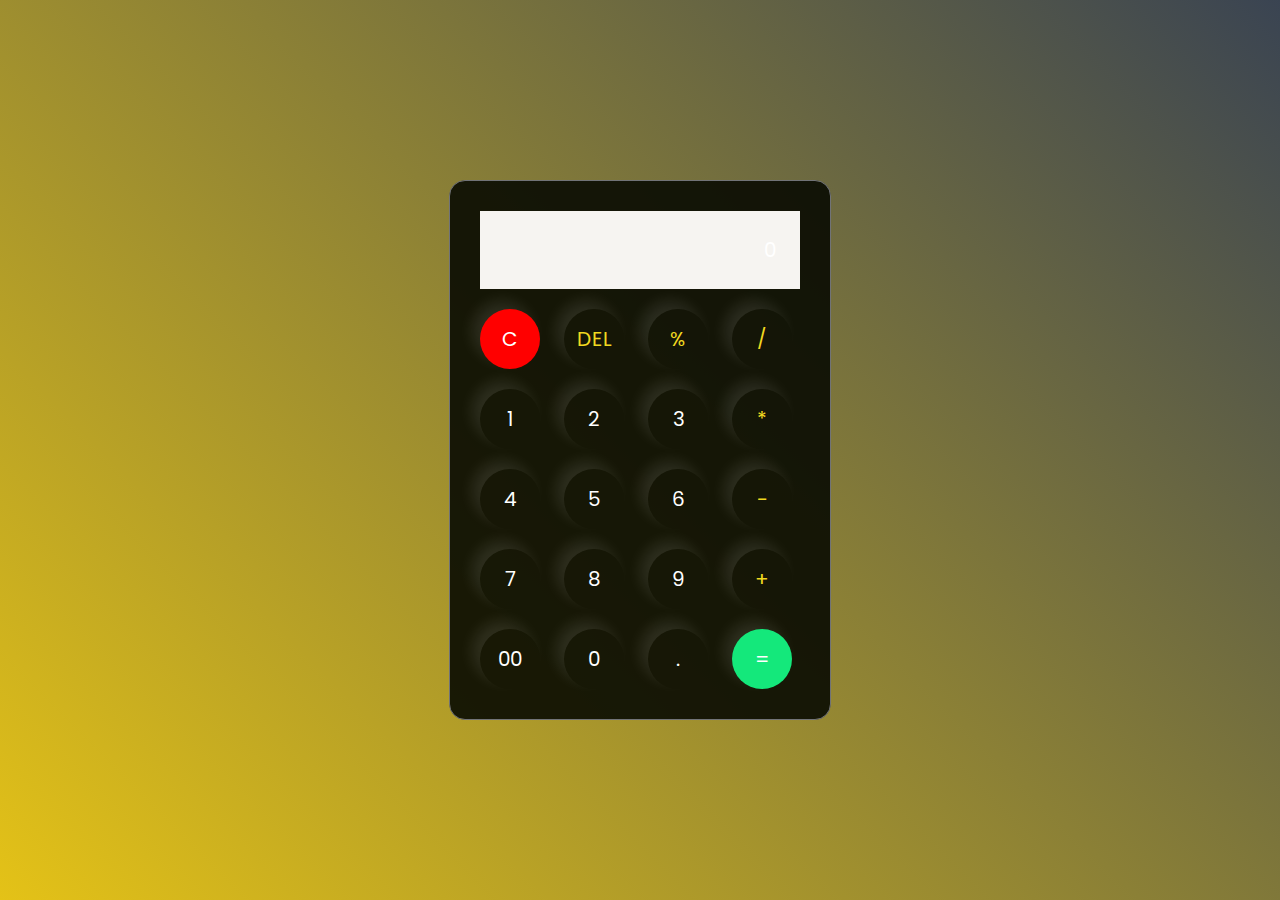
<file: index.html>
<!DOCTYPE html>
<html lang="en">
  <head>
    <meta charset="UTF-8" />
    <meta http-equiv="X-UA-Compatible" content="IE=edge" />
    <meta name="viewport" content="width=device-width, initial-scale=1.0" />
    <link rel="stylesheet" href="style0.css" />
    <title>Calculator</title>
  </head>
  <body>
    <div class="container">
      <div class="calculator">
        <input type="text" id="inputBox" placeholder="0" />
        <div>

          <button class="button clearBtn">C</button>
          <button class="button operator">DEL</button>
          <button class="button operator">%</button>
          <button class="button operator">/</button>
        </div>
        <div>
          <button class="button">1</button>
          <button class="button">2</button>
          <button class="button">3</button>
          <button class="button operator">*</button>
        </div>
        <div>
          <button class="button">4</button>
          <button class="button">5</button>
          <button class="button">6</button>
          <button class="button operator">-</button>
        </div>
        <div>
          <button class="button">7</button>
          <button class="button">8</button>
          <button class="button">9</button>
          <button class="button operator">+</button>
        </div>

        <div>
          <button class="button">00</button>
          <button class="button">0</button>
          <button class="button">.</button>
          <button class="button equalBtn">=</button>
        </div>
      </div>
    </div>

    <script src="script0.js"></script>
  </body>
</html>
</file>
<file: style0.css>
@import url('https://fonts.googleapis.com/css2?family=Poppins:wght@500&display=swap');


.main{
    width: 150px;
    display: flex;
    flex-direction: column;
    align-items: center;
    align-content: center;
    background-color: rgb(10, 9, 3);
    margin: auto;
    margin-top: 50px;
    padding: 5px;
    border-radius: 5px;
}

*{
    margin: 0;
    padding: 0;
    box-sizing: border-box;
    font-family: 'Poppins', sans-serif;
}

body{
    width: 100%;
    height: 100vh;
    display: flex;
    justify-content: center;
    align-items: center;
    background: linear-gradient(45deg, #e4c217, #3a4452)
}

.calculator{
    border: 1px solid #717377;
    padding: 20px;
    border-radius: 16px;
    background-color: rgba(10, 12, 2, 0.912);

}

input{
    width: 320px;
    border: none; 
    padding: 24px;
    margin: 10px;
    background-color: rgb(246, 244, 241);
    box-shadow: 0px 3px 15px rgbs(84, 84, 84, 0.1);
    font-size: 20px;
    text-align: right;
    cursor: pointer;
    color: #0a0000;
}

input::placeholder{
    color: #ffffff;
}

button{
    border: none;
    width: 60px;
    height: 60px;
    margin: 10px;
    border-radius: 50%;
    background: transparent;
    color: #ffffff;
    font-size: 20px;
    box-shadow: -8px -8px 15px rgba(255, 255, 255, 0.1);
    cursor: pointer;
}

.equalBtn{
    background-color: #14e87b;
}

.clearBtn{
    background-color: red;
}

.operator{
    color: #f1d920;
}
</file>
